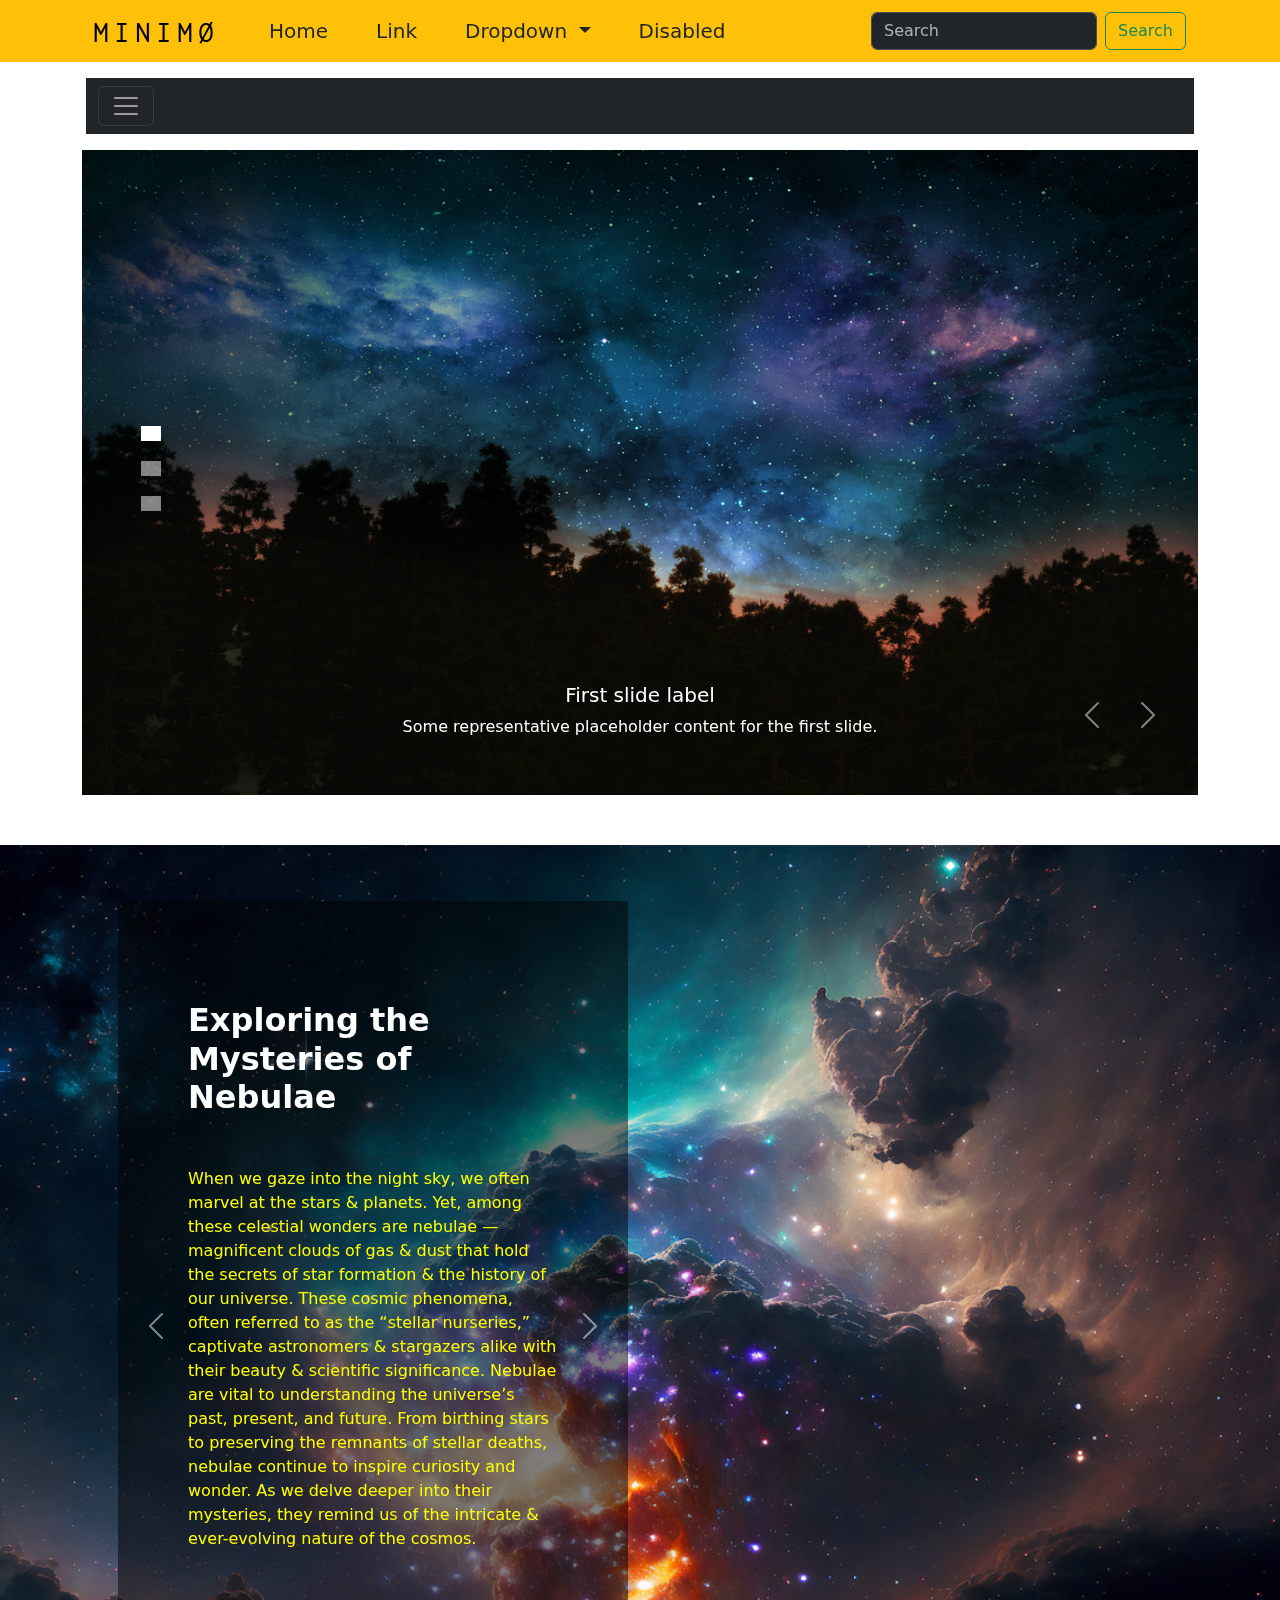
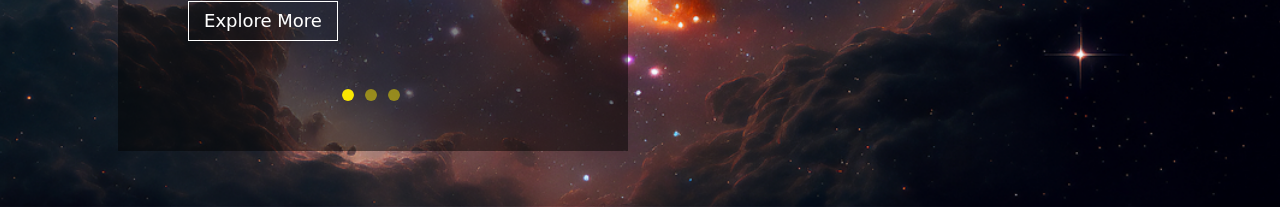
<file: index.html>
<!doctype html>
<html>
<head>
	<meta charset="utf-8">
	<meta name="viewport" content="width=device-width, initial-scale=1">
	<title>BT5 Custom slider & Navbar with media query</title>

	<!--bt5 links-->
	<link rel="stylesheet" type="text/css" href="css/bootstrap.css">

	<!--css links-->
	<link rel="stylesheet" type="text/css" href="css/style.css">
	<link rel="stylesheet" type="text/css" href="css/media.css">

	<!--fav icon-->
	<link rel="icon" type="img/png" href="images/favicon.png">
	
</head>
<body>
	<header class="bg-warning">
		<div class="container">
			<nav class="navbar navbar-expand-lg sticky-top" data-bs-theme="dark">
  				<div class="container-fluid">
    				<a class="navbar-brand" href="#"><img src="images/logo.png" class="img-fluid" alt="minimo"></a>
    					<button class="navbar-toggler" type="button" data-bs-toggle="collapse" data-bs-target="#navbarSupportedContent" aria-controls="navbarSupportedContent" aria-expanded="false" aria-label="Toggle navigation">
      						<span class="navbar-toggler-icon"></span>
    					</button>

    				<div class="collapse navbar-collapse" id="navbarSupportedContent">
      					<ul class="navbar-nav me-auto mb-2 mb-lg-0 fs-5 px-3">
        					<li class="nav-item px-3">
          						<a class="nav-link active text-dark" aria-current="page" href="index.html">Home</a>
        					</li>
        					<li class="nav-item px-3">
          						<a class="nav-link text-dark" href="link.html">Link</a>
        					</li>
        					<li class="nav-item dropdown px-3">
          						<a class="nav-link dropdown-toggle text-dark" href="#" role="button" data-bs-toggle="dropdown" aria-expanded="false">
            						Dropdown
          						</a>
          						<ul class="dropdown-menu">
            						<li><a class="dropdown-item" href="#">Action</a></li>
            						<li><a class="dropdown-item" href="#">Another action</a></li>
            						<li><hr class="dropdown-divider"></li>
            						<li><a class="dropdown-item" href="#">Something else here</a></li>
          						</ul>
        					</li>
        					<li class="nav-item px-3">
          						<a class="nav-link disabled text-dark" aria-disabled="true">Disabled</a>
        					</li>
      					</ul>
      					<form class="d-flex" role="search">
        					<input class="form-control me-2" type="search" placeholder="Search" aria-label="Search">
        						<button class="btn btn-outline-success" type="submit">Search</button>
      					</form>
    				</div>
  				</div>
			</nav>
		</div>
	</header>
	<section>
		<div class="container p-3">
			<div class="collapse" id="navbarToggleExternalContent" data-bs-theme="dark">
  				<div class="bg-dark p-4">
    				<h5 class="text-body-emphasis h4">Collapsed content</h5>
    				<span class="text-body-secondary">Lorem ipsum dolor, sit amet consectetur adipisicing elit. Animi, quasi impedit ut beatae corporis, ratione vel laboriosam vero illum ea recusandae, nemo consequuntur magnam tempore dolore. Perspiciatis excepturi porro corporis sapiente recusandae aspernatur quos earum aperiam autem amet, adipisci maxime laboriosam dolores. Ea ab fugiat error laudantium rerum odio nesciunt, unde quisquam eos, in facere consectetur nulla. Aut qui dolores asperiores expedita, nam magni culpa error numquam saepe ullam fugiat temporibus quia, quae ratione! Consequuntur, reprehenderit porro! Tenetur qui dolor excepturi vel rerum repudiandae. Soluta tenetur amet expedita unde, quam consequuntur, saepe enim minus repudiandae eveniet quod animi cum quisquam.</span>
  				</div>
			</div>
			<nav class="navbar navbar-dark bg-dark">
  				<div class="container-fluid">
    				<button class="navbar-toggler" type="button" data-bs-toggle="collapse" data-bs-target="#navbarToggleExternalContent" aria-controls="navbarToggleExternalContent" aria-expanded="false" aria-label="Toggle navigation">
      				<span class="navbar-toggler-icon"></span>
    				</button>
  				</div>
			</nav>
		</div>	
	</section>
	
	<section class="sliders">
		<div class="container">
			<div class="row">
				<div class="col-lg-12">

		<!--slider start-->

					<div id="carousel1" class="carousel slide">
  						<div class="carousel-indicators c-i">
    						<button type="button" data-bs-target="#carousel1" data-bs-slide-to="0" class="active" aria-current="true" aria-label="Slide 1"></button>
    						<button type="button" data-bs-target="#carousel1" data-bs-slide-to="1" aria-label="Slide 2"></button>
    						<button type="button" data-bs-target="#carousel1" data-bs-slide-to="2" aria-label="Slide 3"></button>
  						</div>
  						<div class="carousel-inner">

    						<div class="carousel-item active">
      							<img src="images/sky.png" class="d-block w-100" alt="...">
      								<div class="carousel-caption d-none d-md-block">
        								<h5>First slide label</h5>
        								<p>Some representative placeholder content for the first slide.</p>
      								</div>
    						</div>
    						<div class="carousel-item">

      							<img src="images/sky2.png" class="d-block w-100" alt="...">
      								<div class="carousel-caption d-none d-md-block">
        								<h5>Second slide label</h5>
        								<p>Some representative placeholder content for the second slide.</p>
      								</div>
    						</div>
    						<div class="carousel-item">

      							<img src="images/sky3.png" class="d-block w-100" alt="...">
      								<div class="carousel-caption d-none d-md-block">
        								<h5>Third slide label</h5>
        								<p>Some representative placeholder content for the third slide.</p>
      								</div>
    						</div>
  						</div>
  					<button class="carousel-control-prev cpv" type="button" data-bs-target="#carousel1" data-bs-slide="prev">
    					<span class="carousel-control-prev-icon" aria-hidden="true"></span>
    					<span class="visually-hidden">Previous</span>
  					</button>
  					<button class="carousel-control-next cpn" type="button" data-bs-target="#carousel1" data-bs-slide="next">
    					<span class="carousel-control-next-icon" aria-hidden="true"></span>
    					<span class="visually-hidden">Next</span>
  					</button>
				</div>

		<!--slider end-->
				</div>
			</div>
		</div>
	</section>
	<section class="banner">
		<div class="container p-5">
			<div class="row">
				<div class="col-lg-6 col-sm-8 col-sm-10">
					<div id="carouselExampleCaptions" class="carousel slide ">
  						<div class="carousel-indicators c_ind">
    						<button type="button" data-bs-target="#carouselExampleCaptions" data-bs-slide-to="0" class="active" aria-current="true" aria-label="Slide 1"></button>
    						<button type="button" data-bs-target="#carouselExampleCaptions" data-bs-slide-to="1" aria-label="Slide 2"></button>
    						<button type="button" data-bs-target="#carouselExampleCaptions" data-bs-slide-to="2" aria-label="Slide 3"></button>
  						</div>
  						<div class="carousel-inner pt-2 pb-2">

  							<!--item start-->

    						<div class="carousel-item active">
      							<div class="slider">
      								<h2>Exploring the Mysteries of Nebulae</h2>
      								<p>When we gaze into the night sky, we often marvel at the stars & planets. Yet, among these celestial wonders are nebulae — magnificent clouds of gas & dust that hold the secrets of star formation & the history of our universe. These cosmic phenomena, often referred to as the “stellar nurseries,” captivate astronomers & stargazers alike with their beauty & scientific significance.
      								Nebulae are vital to understanding the universe’s past, present, and future. From birthing stars to preserving the remnants of stellar deaths, nebulae continue to inspire curiosity and wonder. As we delve deeper into their mysteries, they remind us of the intricate & ever-evolving nature of the cosmos.
      								</p>
      								<button>Explore More</button>
      							</div>
    						</div>

    						<!--item end-->
    						<!--item start-->

    						<div class="carousel-item">
      							<div class="slider">
      								<h2>What Are Nebulae? Types of Nebulae</h2>
      								<p>Nebulae are vast, interstellar clouds composed primarily of hydrogen, helium, & other ionized gases, along with cosmic dust. These massive formations are often the birthplaces of stars & planets. Nebulae vary widely in size, sometimes stretching across hundreds of light-years, sometimes stretching across hundreds of light-years depending on their composition & interaction with nearby stars. The word "nebula" originates from the Latin term for "cloud," an apt description for these celestial phenomena. From nurturing the earliest stages of star formation to holding remnants of stellar death, nebulae serve as time capsules, preserving information about the universe's history.
      								</p>

      								<button>Explore More</button>
      							</div>
    						</div>

    						<!--item end-->
							<!--item start-->

    						<div class="carousel-item">
      							<div class="slider">
      								<h2>The Role of Nebulae in Star Formation</h2>
      								<p>Nebulae play a critical role in the lifecycle of stars. Within their dense regions, gravity pulls gas and dust together, creating clumps that grow in size and density over time. These clumps, known as protostars, represent the earliest stage of a star’s life cycle. As the gravitational pull increases, the core temperature of these protostars rises, eventually reaching the point where nuclear fusion ignites.
      								Once nuclear fusion begins, a new star is born, radiating energy and light. The surrounding nebula’s gas and dust may either be incorporated into planets and other celestial bodies or dispersed by the star’s powerful winds. Moreover, the materials within nebulae often contain the heavier elements.</p>
      								<button>Explore More</button>
      							</div>
    						</div>

    						<!--item end-->


  						</div>
  						<button class="carousel-control-prev" type="button" data-bs-target="#carouselExampleCaptions" data-bs-slide="prev">
    						<span class="carousel-control-prev-icon" aria-hidden="true"></span>
    						<span class="visually-hidden">Previous</span>
  						</button>
  						<button class="carousel-control-next" type="button" data-bs-target="#carouselExampleCaptions" data-bs-slide="next">
    						<span class="carousel-control-next-icon" aria-hidden="true"></span>
    						<span class="visually-hidden">Next</span>
  						</button>
					</div>
				</div>
			</div>
		</div>
	</section>
	




	
<!--js links-->
<script src="js/bootstrap.bundle.min.js"></script>
<script src="js/script.js"></script>
</body>
</html>
</file>
<file: css/style.css>
/*width*/
::-webkit-scrollbar{
	width: 10px;
}
/*track*/
::-webkit-scrollbar-track{
	box-shadow: inset 0 0 10px #8bdaf7;
	border-radius: 10px;
}
/*button*/
::-webkit-scrollbar-button{
	box-shadow: inset 0 0 10px #0083b3;
	border-radius: 10px;
}
/*handle*/
::-webkit-scrollbar-thumb{
	background-color: #052df5;
	border-radius: 10px;
}
/*handle on hover*/
::-webkit-scrollbar-thumb:hover{
	background-color: grey;
}
.cpv {
    left: 88% !important;
    bottom: 5% !important;
}
.cpn {
    right: 2% !important;
    bottom: 5% !important;
}
.cpv, .cpn {
    top: 80%;
    width: 5%;
}
.c-i {
    position: absolute;
    right: 80%;
    bottom: 40%;   
    left: -10%;
    display: block;
}
.c-i [data-bs-target] {
    width: 20px;
    height: 15px;

}
.banner{
    margin-top: 50px;
    background-image: url(../images/sky4.png);
    background-repeat: no-repeat;
    background-position: center;
    background-size: cover;
}
.slider{
    background-color: rgba(1, 1, 1, 0.5);
    padding: 70px;
}
.slider h2{
    color: white;
    font-weight: 700;
    margin-bottom: 50px;
    margin-top: 30px;
}
.slider p{
    color: yellow;
    margin-bottom: 50px;
}
.slider button{
    margin-bottom: 40px;
    height: 40px;
    width: 150px;
    background-color: transparent;
    border: 1px solid white;
    font-size: 18px;
    color: white;
    transition: 0.33s;
}
.slider button:hover{
    background-color: white;
    color: black;
}
.c_ind{
    bottom: 2%;
    margin-bottom: 30px;
}
.c_ind [data-bs-target] {
    width: 12px !important;
    height: 12px !important;
    border-radius: 50% !important;
    margin-right: 8px !important;
    background-color: #f9e602 !important;
}
</file>
<file: css/media.css>
/*Extra small devices (portrait phones, less than 576px)*/
@media (max-width: 575.98px) {
	.c-i {
    bottom: 10%;    
	}
	.c-i [data-bs-target] {
    width: 10px;
    height: 8px;
	}
	.slider{
		padding: 45px;
	}
	.slider h2{
		font-size: 22px;
	}
	.slider p {
    margin-bottom: 35px;
	}
	.slider button{
    height: 35px;
    width: 120px;
	font-size: 14px;
	}
	.c_ind {
    margin-bottom: 10px;
}
	.c_ind [data-bs-target] {
    width: 8px !important;
    height: 8px !important;
	}
}

/*Small devices (landscape phones, 576px and up)*/
@media (min-width: 576px) and (max-width: 767.98px) {
	.c-i {
    bottom: 20%;   
	}
	.c-i [data-bs-target] {
    width: 15px;
    height: 10px;
	}
	.slider{
		padding: 50px;
	}
	.c_ind [data-bs-target] {
    width: 10px !important;
    height: 10px !important;
	}
}

/*Medium devices (tablets, 768px and up)*/
@media (min-width: 768px) and (max-width: 991.98px) {
	.slider{
		padding: 60px;
	}
	.c_ind [data-bs-target] {
    width: 10px !important;
    height: 10px !important;
	}
}

/*Large devices (desktops, 992px and up)*/
@media (min-width: 992px) and (max-width: 1199.98px) {
}

/*Extra large devices (large desktops, 1200px and up)*/
@media (min-width: 1200px) and (max-width: 1399.98px) {
	
}

/*Extra Extra large devices (large desktops, 1400px and up)*/
@media (min-width: 1400px) {
	.slider h2{
    font-size: 35px;
	}
	.slider p{
    font-size: 22px;
	}
	.slider button{
    height: 50px;
    width: 200px;
	font-size: 20px;
	}
}
</file>
